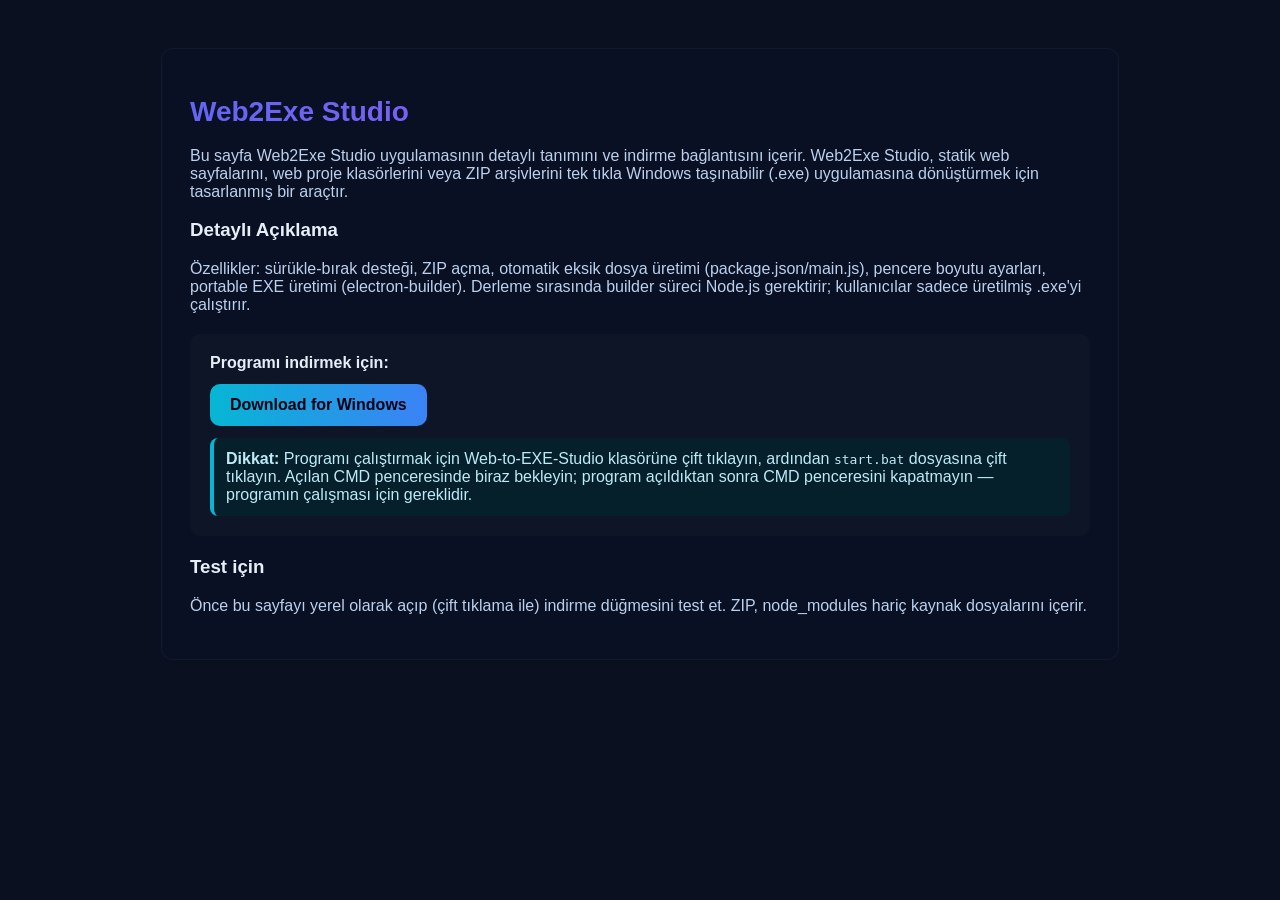
<file: web2exe-site/index.html>
<!DOCTYPE html>
<html lang="tr">
<head>
  <meta charset="utf-8">
  <meta name="viewport" content="width=device-width,initial-scale=1">
  <title>Web2Exe Studio - İndir</title>
  <style>
    body{font-family:Segoe UI,Arial;background:#0b1020;color:#e6eef8;padding:40px}
    .card{max-width:900px;margin:0 auto;background:#091023;padding:28px;border-radius:12px;border:1px solid rgba(255,255,255,0.04)}
    h1{background:linear-gradient(90deg,#6366f1,#8b5cf6,#ec4899);-webkit-background-clip:text;color:transparent;font-size:28px}
    p{color:#bcd0ee}
    .download{margin-top:20px;padding:20px;background:rgba(255,255,255,0.02);border-radius:10px}
    .btn{display:inline-block;padding:12px 20px;border-radius:10px;background:linear-gradient(90deg,#06b6d4,#3b82f6);color:#001; font-weight:700;text-decoration:none}
    .note{margin-top:12px;background:#06202b;padding:12px;border-left:4px solid #06b6d4;color:#bdeaf7;border-radius:8px}
  </style>
</head>
<body>
  <div class="card">
    <h1>Web2Exe Studio</h1>
    <p>Bu sayfa Web2Exe Studio uygulamasının detaylı tanımını ve indirme bağlantısını içerir. Web2Exe Studio, statik web sayfalarını, web proje klasörlerini veya ZIP arşivlerini tek tıkla Windows taşınabilir (.exe) uygulamasına dönüştürmek için tasarlanmış bir araçtır.</p>

    <h3>Detaylı Açıklama</h3>
    <p>Özellikler: sürükle-bırak desteği, ZIP açma, otomatik eksik dosya üretimi (package.json/main.js), pencere boyutu ayarları, portable EXE üretimi (electron-builder). Derleme sırasında builder süreci Node.js gerektirir; kullanıcılar sadece üretilmiş .exe'yi çalıştırır.</p>

    <div class="download">
      <strong>Programı indirmek için:</strong>
      <div style="margin-top:12px">
        <a class="btn" href="./Web-to-EXE-Studio.zip" download>Download for Windows</a>
      </div>

      <div class="note">
        <strong>Dikkat:</strong> Programı çalıştırmak için Web-to-EXE-Studio klasörüne çift tıklayın, ardından <code>start.bat</code> dosyasına çift tıklayın. Açılan CMD penceresinde biraz bekleyin; program açıldıktan sonra CMD penceresini kapatmayın — programın çalışması için gereklidir.
      </div>
    </div>

    <h3 style="margin-top:20px">Test için</h3>
    <p>Önce bu sayfayı yerel olarak açıp (çift tıklama ile) indirme düğmesini test et. ZIP, node_modules hariç kaynak dosyalarını içerir.</p>
  </div>
</body>
</html>
</file>
